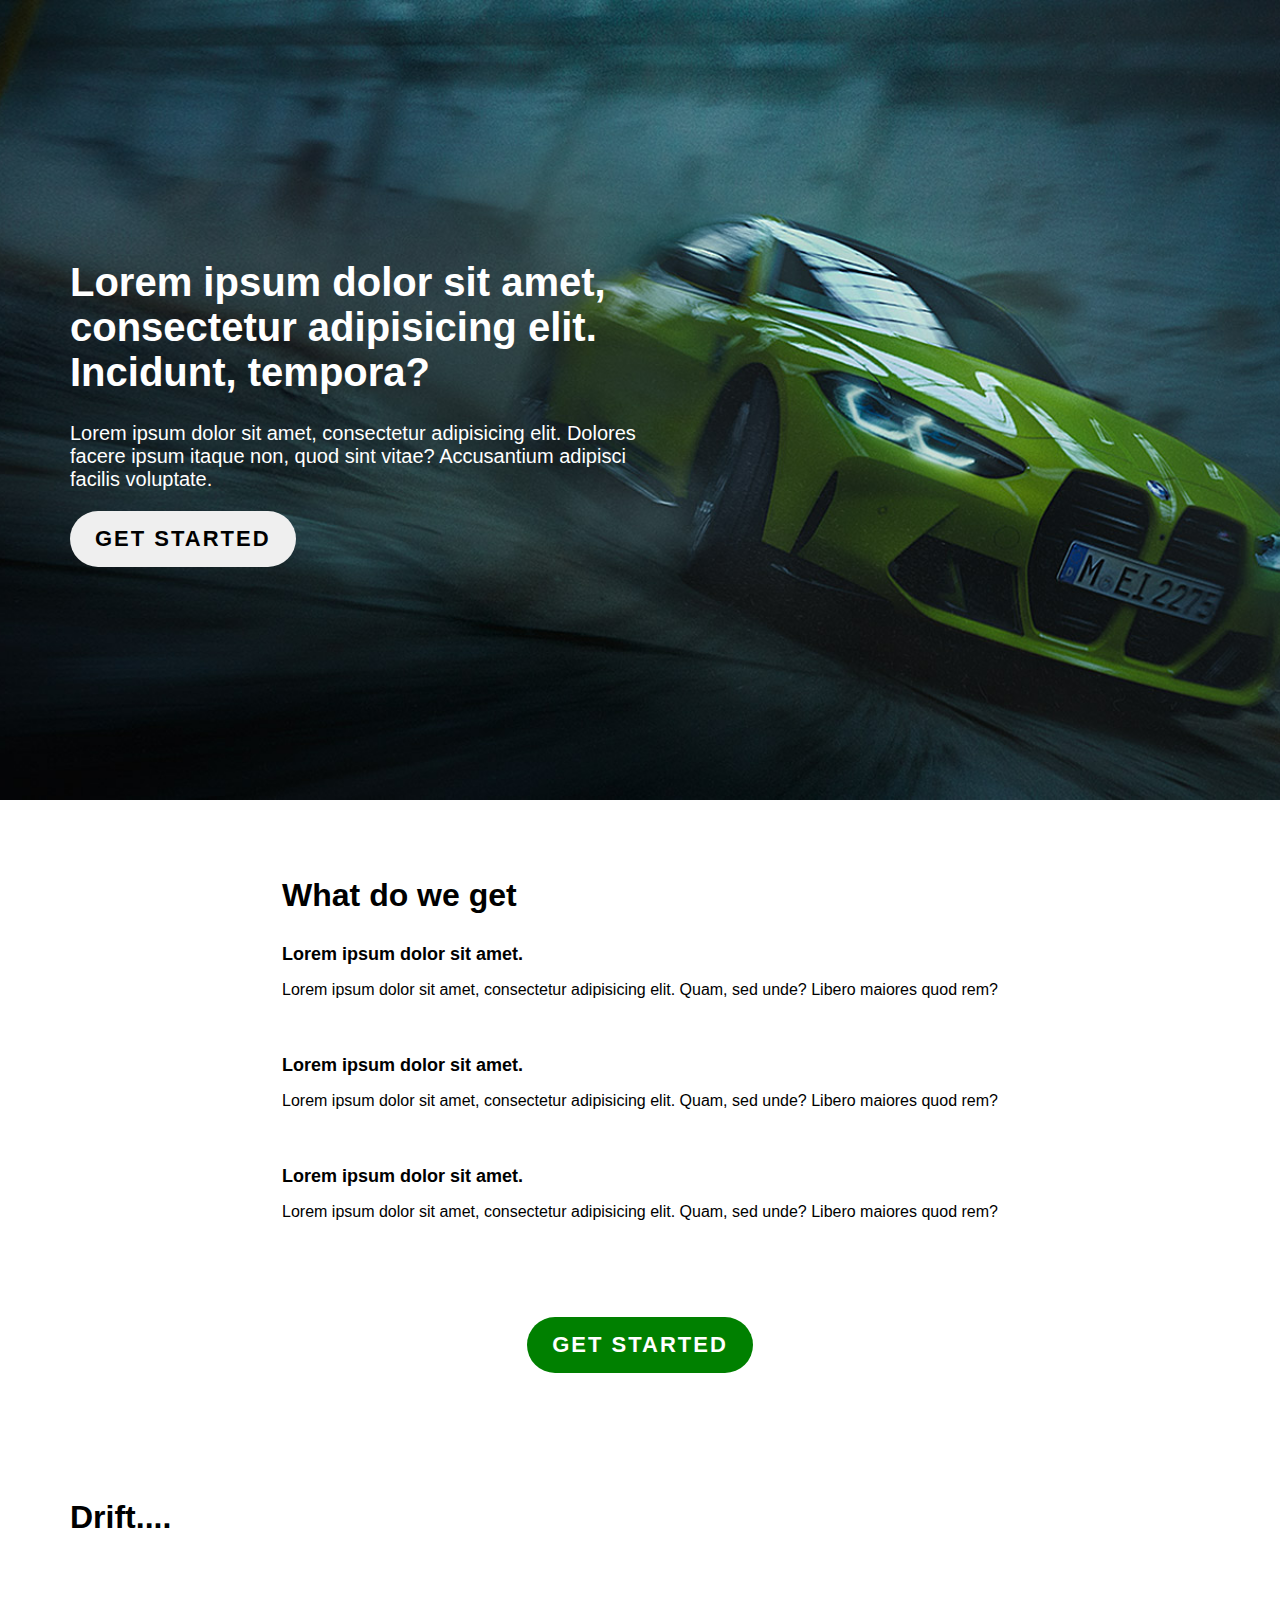
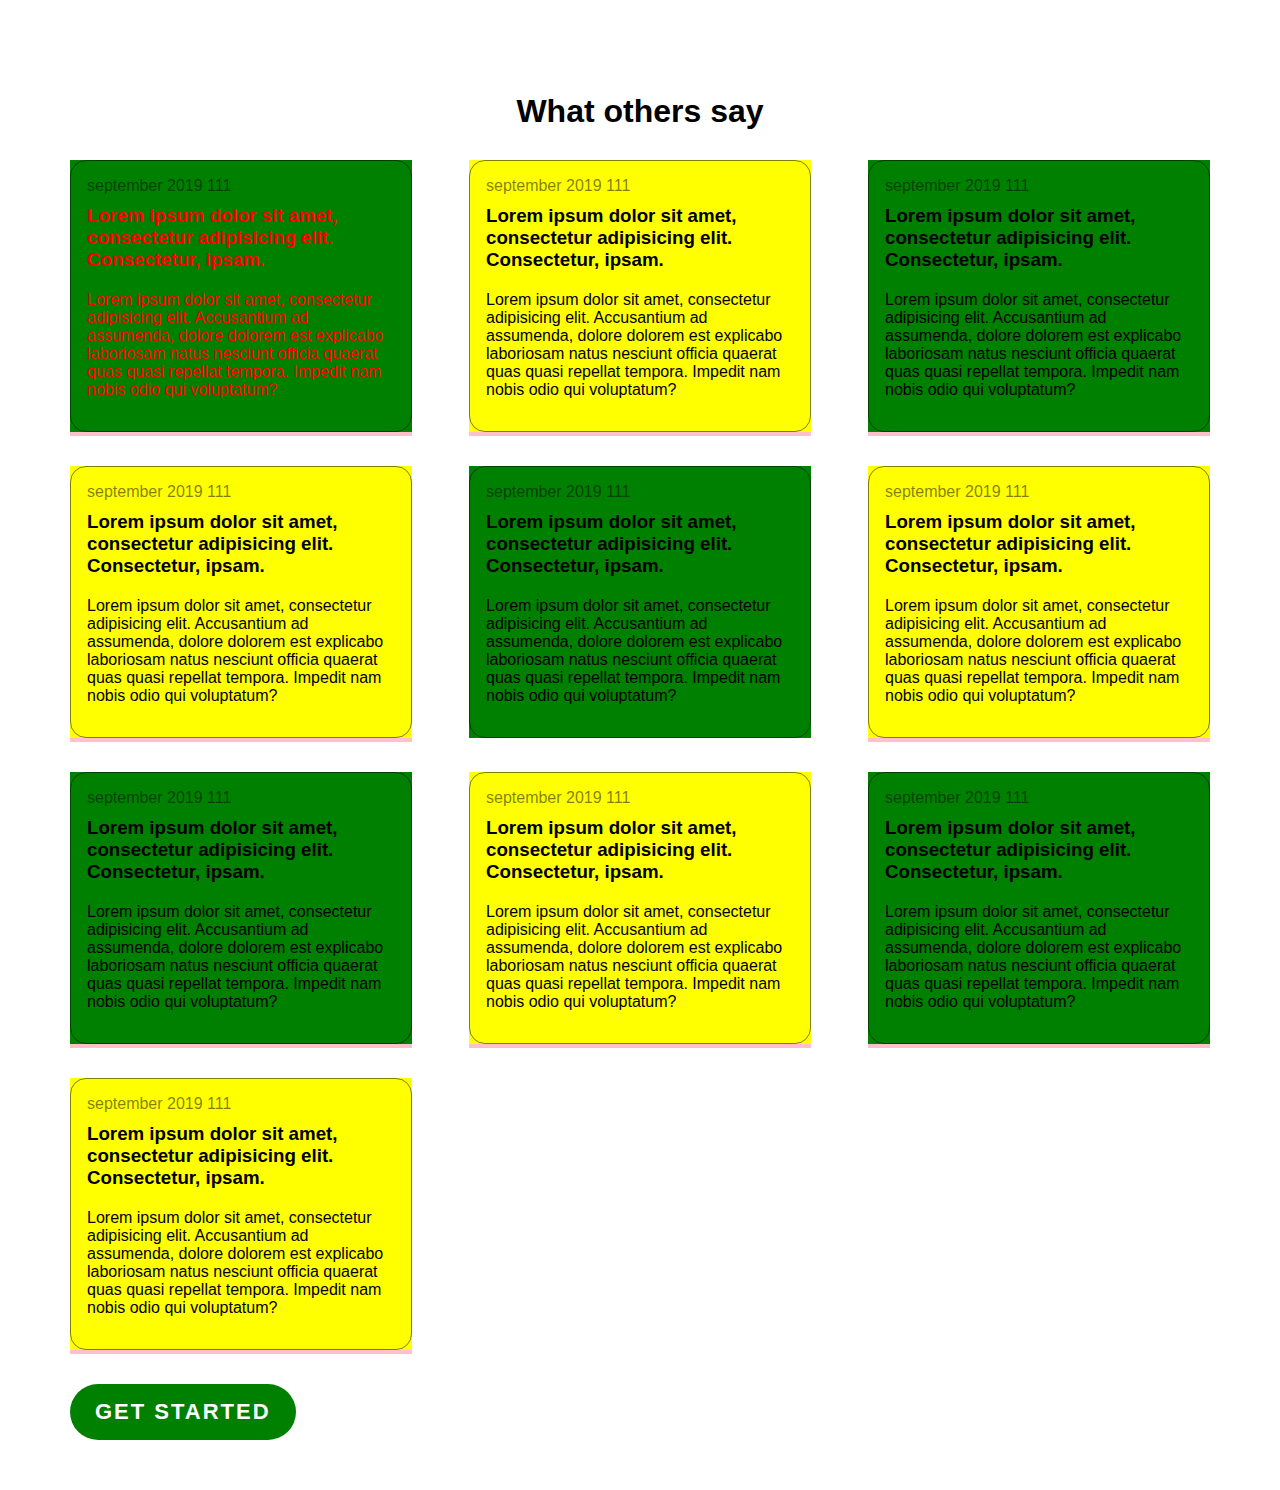
<file: lecture_css/index.html>
<!doctype html>
<html lang="en">
<head>
    <title>Document</title>
    <meta name="viewport" content="width=device-width, user-scalable=no, initial-scale=1.0, maximum-scale=1.0, minimum-scale=1.0">
    <meta http-equiv="X-UA-Compatible" content="ie=edge">
    <link rel="stylesheet" href="index.css" />
</head>
<body>
    <header>
        <div class="container">
            <div class="content">
                <h1>Lorem ipsum dolor sit amet, consectetur adipisicing elit. Incidunt, tempora?</h1>
                <p>Lorem ipsum dolor sit amet, consectetur adipisicing elit. Dolores facere ipsum itaque non, quod sint vitae? Accusantium adipisci facilis voluptate.</p>
                <button class="btn">get started</button>
            </div>
        </div>
    </header>

    <section class="section-faq">
        <div class="container">
            <div class="content">
<!--                <img src="../my-image.jpg" class="my-img" alt="">-->
                <div>
                    <h2>What do we get</h2>
                    <ul>
                        <li>
<!--                            <img src="../my-image.jpg" width="40" height="40" alt="">-->
                            <div>
                                <h5 class="fs-18 fw-bold m-0">Lorem ipsum dolor sit amet.</h5>
                                <p>Lorem ipsum dolor sit amet, consectetur adipisicing elit. Quam, sed unde? Libero maiores quod rem?</p>
                            </div>
                        </li>
                        <li>
<!--                            <img src="../my-image.jpg" width="40" height="40" alt="">-->
                            <div>
                                <h5 class="fs-18 fw-bold m-0">Lorem ipsum dolor sit amet.</h5>
                                <p>Lorem ipsum dolor sit amet, consectetur adipisicing elit. Quam, sed unde? Libero maiores quod rem?</p>
                            </div>
                        </li>
                        <li>
<!--                            <img src="../my-image.jpg" width="40" height="40" alt="">-->
                            <div>
                                <h5 class="fs-18 fw-bold m-0">Lorem ipsum dolor sit amet.</h5>
                                <p>Lorem ipsum dolor sit amet, consectetur adipisicing elit. Quam, sed unde? Libero maiores quod rem?</p>
                            </div>
                        </li>
                    </ul>
                </div>
            </div>
            <button class="btn btn--success m-auto">get started</button>
        </div>
    </section>

    <section class="section-carousel">
        <div class="container">
            <h2>Drift....</h2>
        </div>
    </section>

    <section class="section-feedback">
        <div class="container">
            <h2 class="text-center">What others say</h2>

            <div class="feedbacks">
                <div id="feedback" class="feedback">
                    <div>
                        <span>september 2019 111</span>
                        <h3>Lorem ipsum dolor sit amet, consectetur adipisicing elit. Consectetur, ipsam.</h3>
                        <p class="">
                            Lorem ipsum dolor sit amet, consectetur adipisicing elit. Accusantium ad assumenda, dolore dolorem est explicabo laboriosam natus nesciunt officia quaerat quas quasi repellat tempora. Impedit nam nobis odio qui voluptatum?
                        </p>
                    </div>
                </div>
                <div class="feedback">
                    <div>
                        <span>september 2019 111</span>
                        <h3>Lorem ipsum dolor sit amet, consectetur adipisicing elit. Consectetur, ipsam.</h3>
                        <p class="">
                            Lorem ipsum dolor sit amet, consectetur adipisicing elit. Accusantium ad assumenda, dolore dolorem est explicabo laboriosam natus nesciunt officia quaerat quas quasi repellat tempora. Impedit nam nobis odio qui voluptatum?
                        </p>
                    </div>
                </div>
                <div class="feedback">
                    <div>
                        <span>september 2019 111</span>
                        <h3>Lorem ipsum dolor sit amet, consectetur adipisicing elit. Consectetur, ipsam.</h3>
                        <p class="">
                            Lorem ipsum dolor sit amet, consectetur adipisicing elit. Accusantium ad assumenda, dolore dolorem est explicabo laboriosam natus nesciunt officia quaerat quas quasi repellat tempora. Impedit nam nobis odio qui voluptatum?
                        </p>
                    </div>
                </div>
                <div class="feedback">
                    <div>
                        <span>september 2019 111</span>
                        <h3>Lorem ipsum dolor sit amet, consectetur adipisicing elit. Consectetur, ipsam.</h3>
                        <p class="">
                            Lorem ipsum dolor sit amet, consectetur adipisicing elit. Accusantium ad assumenda, dolore dolorem est explicabo laboriosam natus nesciunt officia quaerat quas quasi repellat tempora. Impedit nam nobis odio qui voluptatum?
                        </p>
                    </div>
                </div><div class="feedback">
                <div>
                    <span>september 2019 111</span>
                    <h3>Lorem ipsum dolor sit amet, consectetur adipisicing elit. Consectetur, ipsam.</h3>
                    <p class="">
                        Lorem ipsum dolor sit amet, consectetur adipisicing elit. Accusantium ad assumenda, dolore dolorem est explicabo laboriosam natus nesciunt officia quaerat quas quasi repellat tempora. Impedit nam nobis odio qui voluptatum?
                    </p>
                </div>
            </div><div class="feedback">
                <div>
                    <span>september 2019 111</span>
                    <h3>Lorem ipsum dolor sit amet, consectetur adipisicing elit. Consectetur, ipsam.</h3>
                    <p class="">
                        Lorem ipsum dolor sit amet, consectetur adipisicing elit. Accusantium ad assumenda, dolore dolorem est explicabo laboriosam natus nesciunt officia quaerat quas quasi repellat tempora. Impedit nam nobis odio qui voluptatum?
                    </p>
                </div>
            </div><div class="feedback">
                <div>
                    <span>september 2019 111</span>
                    <h3>Lorem ipsum dolor sit amet, consectetur adipisicing elit. Consectetur, ipsam.</h3>
                    <p class="">
                        Lorem ipsum dolor sit amet, consectetur adipisicing elit. Accusantium ad assumenda, dolore dolorem est explicabo laboriosam natus nesciunt officia quaerat quas quasi repellat tempora. Impedit nam nobis odio qui voluptatum?
                    </p>
                </div>
            </div><div class="feedback">
                <div>
                    <span>september 2019 111</span>
                    <h3>Lorem ipsum dolor sit amet, consectetur adipisicing elit. Consectetur, ipsam.</h3>
                    <p class="">
                        Lorem ipsum dolor sit amet, consectetur adipisicing elit. Accusantium ad assumenda, dolore dolorem est explicabo laboriosam natus nesciunt officia quaerat quas quasi repellat tempora. Impedit nam nobis odio qui voluptatum?
                    </p>
                </div>
            </div>
                <div class="feedback">
                    <div>
                        <span>september 2019 111</span>
                        <h3>Lorem ipsum dolor sit amet, consectetur adipisicing elit. Consectetur, ipsam.</h3>
                        <p class="">
                            Lorem ipsum dolor sit amet, consectetur adipisicing elit. Accusantium ad assumenda, dolore dolorem est explicabo laboriosam natus nesciunt officia quaerat quas quasi repellat tempora. Impedit nam nobis odio qui voluptatum?
                        </p>
                    </div>
                </div>
                <div class="feedback">
                    <div>
                        <span>september 2019 111</span>
                        <h3>Lorem ipsum dolor sit amet, consectetur adipisicing elit. Consectetur, ipsam.</h3>
                        <p class="">
                            Lorem ipsum dolor sit amet, consectetur adipisicing elit. Accusantium ad assumenda, dolore dolorem est explicabo laboriosam natus nesciunt officia quaerat quas quasi repellat tempora. Impedit nam nobis odio qui voluptatum?
                        </p>
                    </div>
                </div>
            </div>
            <button class="btn btn--success">get started</button>
        </div>
    </section>

    <footer>
        <div class="container"></div>
    </footer>


    <script>
        document.getElementById("feedback").style.color = "red"

    </script>
</body>
</html>
</file>
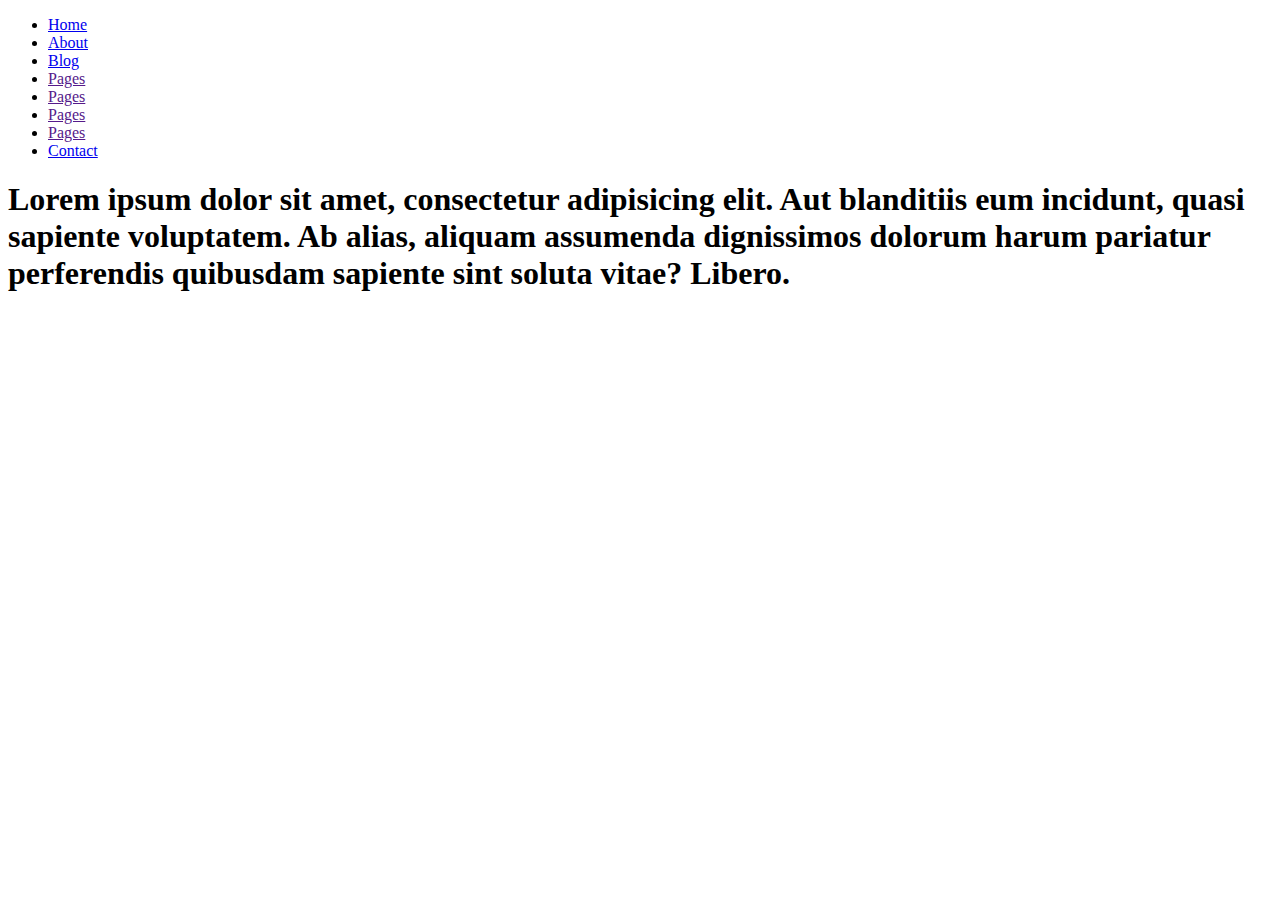
<file: cart.html>
<!doctype html>
<html lang="en">
<head>
    <meta charset="UTF-8">
    <meta name="viewport"
          content="width=device-width, user-scalable=no, initial-scale=1.0, maximum-scale=1.0, minimum-scale=1.0">
    <meta http-equiv="X-UA-Compatible" content="ie=edge">
    <title>Document</title>
</head>
<body>
<ul>
    <li><a href="/sdu_course/">Home</a></li>
    <li><a href="#section-about">About</a></li>
    <li><a href="blog.html">Blog</a></li>
    <li><a href="">Pages</a></li>
    <li><a href="">Pages</a></li>
    <li><a href="">Pages</a></li>
    <li><a href="">Pages</a></li>
    <li><a href="#section-footer">Contact</a></li>
</ul>
<h1>Lorem ipsum dolor sit amet, consectetur adipisicing elit. Aut blanditiis eum incidunt, quasi sapiente voluptatem. Ab alias, aliquam assumenda dignissimos dolorum harum pariatur perferendis quibusdam sapiente sint soluta vitae? Libero.</h1>

</body>
</html>
</file>
<file: lecture_css/index.css>
body {
    margin: 0;
    font-family: Arial;
}

.text-center {
    text-align: center;
}

h2 {
    font-size: 32px;
    font-weight: 600;
    margin-bottom: 30px;
}

.container {
    max-width: 1140px;
    margin: 0 auto;
}

.fs-18 {
    font-size: 18px;
}

.fw-bold {
    font-weight: 900;
}

.m-0 {
    margin: 0;
}

.m-auto {
    margin: auto;
    display: block;
}

header {
    background-image: url("../img/bmw-desktop.jpg");
    background-size: cover;
    background-position: center;
    height: calc(100vh - 300px);
    display: flex;
    flex-direction: column;
    justify-content: center;
    position: relative;
}



section {
    padding: 50px 0;
}

header {
    padding: 100px 0;
}

header h1 {
    font-size: 40px;
    color: white;
}

header p {
    font-size: 20px;
    color: white;
}

.btn {
    font-size: 22px;
    border: none;
    text-transform: uppercase;
    padding: 15px 25px;
    font-weight: 600;
    letter-spacing: 2px;
    border-radius: 100px;
}

.btn--success {
    background-color: green;
    color: white;
}

header .content {
    width: 50%;
}

.section-faq .my-img {
    width: 300px;
    height: 600px;
    border-radius: 20px;
    object-fit: cover;
}

.section-faq .btn--success {
    margin-top: 40px;
}

.section-faq .content {
    display: flex;
    align-items: center;
    justify-content: center;
    gap: 40px;
}


.section-faq ul img {
    border-radius: 100%;
}


.section-faq ul {
    margin: 0;
    padding: 0;
}

.section-faq li {
    display: flex;
    align-items: center;
    justify-content: space-between;
    gap: 25px;
    margin-bottom: 40px;
}

.section-faq .content div {

}

.section-feedback .feedbacks {
    display: flex;
    flex-direction: row;
    align-items: flex-start;
    justify-content: space-between;
    flex-wrap: wrap;
}

.feedback {
    width: 30%;
    margin-bottom: 30px;

    &:first-child {
        background-color: blue;
    }

    &:last-child {
        background-color: red;
    }

    &:nth-child(4) {
        background-color: green;
    }

    &:nth-child(even) {
        background-color: yellow;
    }

    &:nth-child(odd) {
        background-color: green;
    }

    &:not(:nth-child(5)) {
        border-bottom: 4px solid pink;
    }




    > div {
        padding: 16px;
        border: 1px solid rgba(0,0,0,.5);
        border-radius: 16px;
        transition: .3s;
    }

    &:hover {
        > div {
            transform: scaleX(-1);
            /*background-color: white;*/
        }
    }
}

.feedback-first {
    background-color: black;
}



.feedback h3 {
    margin: 10px 0 20px;
}

.feedback span {
    color: rgba(0, 0, 0, .5);
}


/*
    1400px -> large desktop size
    1366px -> desktop size (laptops)
    992px - 1366px -> rotated tables
    768px - 992px -> rotated mobile devices
    768px -> mobile device
*/

@media (max-width: 992px) {

}


@media (max-width: 768px) {



    .container {
        padding-left: 15px;
        padding-right: 15px;
    }

    header {

        .content {
            width: 100%;
            position: relative;
            z-index: 10;
        }


        &::before {
            content: "";
            width: 100%;
            height: 100%;
            background-color: rgba(0, 0, 0, .4);
            position: absolute;
        }
    }

    .section-faq {
        .content {
            display: block;
        }

        .my-img {
            width: 50%;
            display: block;
            margin: auto;
            height: auto;
        }
    }

    .section-carousel {
        display: none;
    }


    .section-feedback {
        .feedbacks {
            flex-direction: column;

            .feedback {
                width: 100%;
                margin-bottom: 50px;
            }
        }
    }
}
</file>
